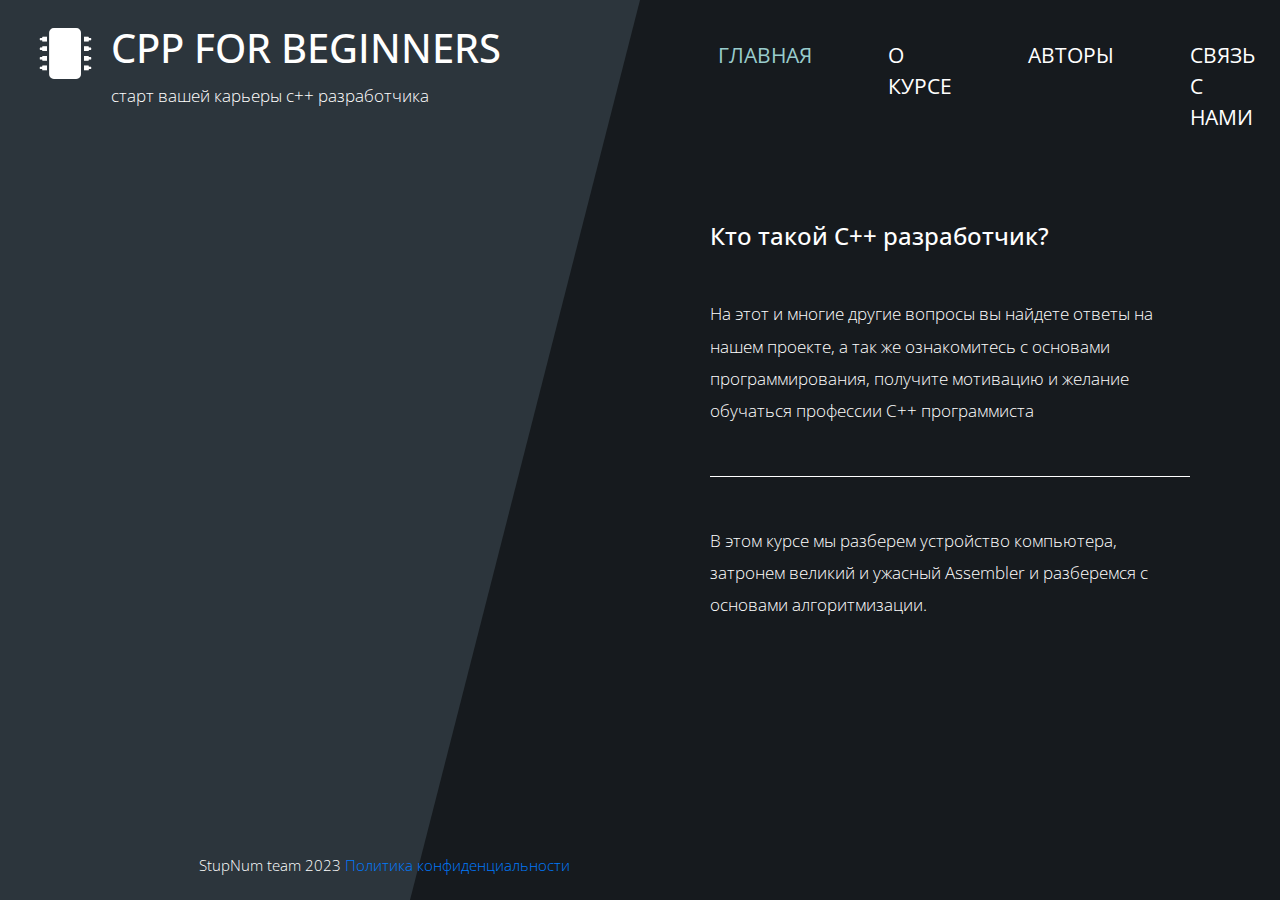
<file: index.html>
<!DOCTYPE html>
<html lang="en">

<head>
    <meta charset="UTF-8">
    <meta name="viewport" content="width=device-width, initial-scale=1.0">
    <meta http-equiv="X-UA-Compatible" content="ie=edge">
    <title>Cpp for Beginners</title>
    <link href="https://fonts.googleapis.com/css?family=Open+Sans:300,400" rel="stylesheet" />
    <link href="css/bootstrap.min.css" rel="stylesheet" />
    <link href="fontawesome/css/all.min.css" rel="stylesheet" />
    <link href="css/style.css" rel="stylesheet" />


</head>

<body>
    <div class="tm-container">        
        <div>
            <div class="tm-row pt-4">
                <div class="tm-col-left">
                    <div class="tm-site-header media">
                        <i class="fa fa-microchip fa-3x mt-1 tm-logo"></i>
                        <div class="media-body">
                            <h1 class="tm-sitename text-uppercase">Cpp for Beginners</h1>
                            <p class="tm-slogon">старт вашей карьеры с++ разработчика</p>
                        </div>        
                    </div>
                </div>
                <div class="tm-col-right">
                    <nav class="navbar navbar-expand-lg" id="tm-main-nav">
                        <div class="collapse navbar-collapse tm-nav" id="navbar-nav">
                            <ul class="navbar-nav text-uppercase">
                                <li class="nav-item active">
                                    <a class="nav-link tm-nav-link" href="#">Главная</a>
                                </li>
                                <li class="nav-item">
                                    <a class="nav-link tm-nav-link" href="aboutcrs.html">О курсе</a>
                                </li>
                                <li class="nav-item">
                                    <a class="nav-link tm-nav-link" href="autors.html">Авторы</a>
                                </li>                            
                                <li class="nav-item">
                                    <a class="nav-link tm-nav-link" href="contacts.html">Связь с нами</a>
                                </li>
                            </ul>                            
                        </div>                        
                    </nav>
                </div>
            </div>
            
            <div class="tm-row">
                <div class="tm-col-left"></div>
                <main class="tm-col-right">
                    <section class="tm-content">
                        <h2 class="mb-5 tm-content-title">Кто такой С++ разработчик?</h2>
                        <p class="mb-5">На этот и многие другие вопросы вы найдете ответы на нашем проекте, а так же ознакомитесь с основами программирования, получите мотивацию и желание обучаться профессии С++ программиста</p>
                        <hr class="mb-5">
                        <p class="mb-5">В этом курсе мы разберем устройство компьютера, затронем великий и ужасный Assembler и разберемся с основами алгоритмизации.</p>  
                    </section>
                </main>
            </div>
        </div>        

        <div class="tm-col-right tm-col-footer">
            <footer class="tm-site-footer text-right">
                <p class="mb-0">StupNum team 2023 <a href="privacypol.html" class="tm-text-link">Политика конфиденциальности</a>
</footer>
        </div>  


        <div class="tm-bg">
            <div class="tm-bg-left"></div>
            <div class="tm-bg-right"></div>
        </div>
    </div>
</body>
</html>
</file>
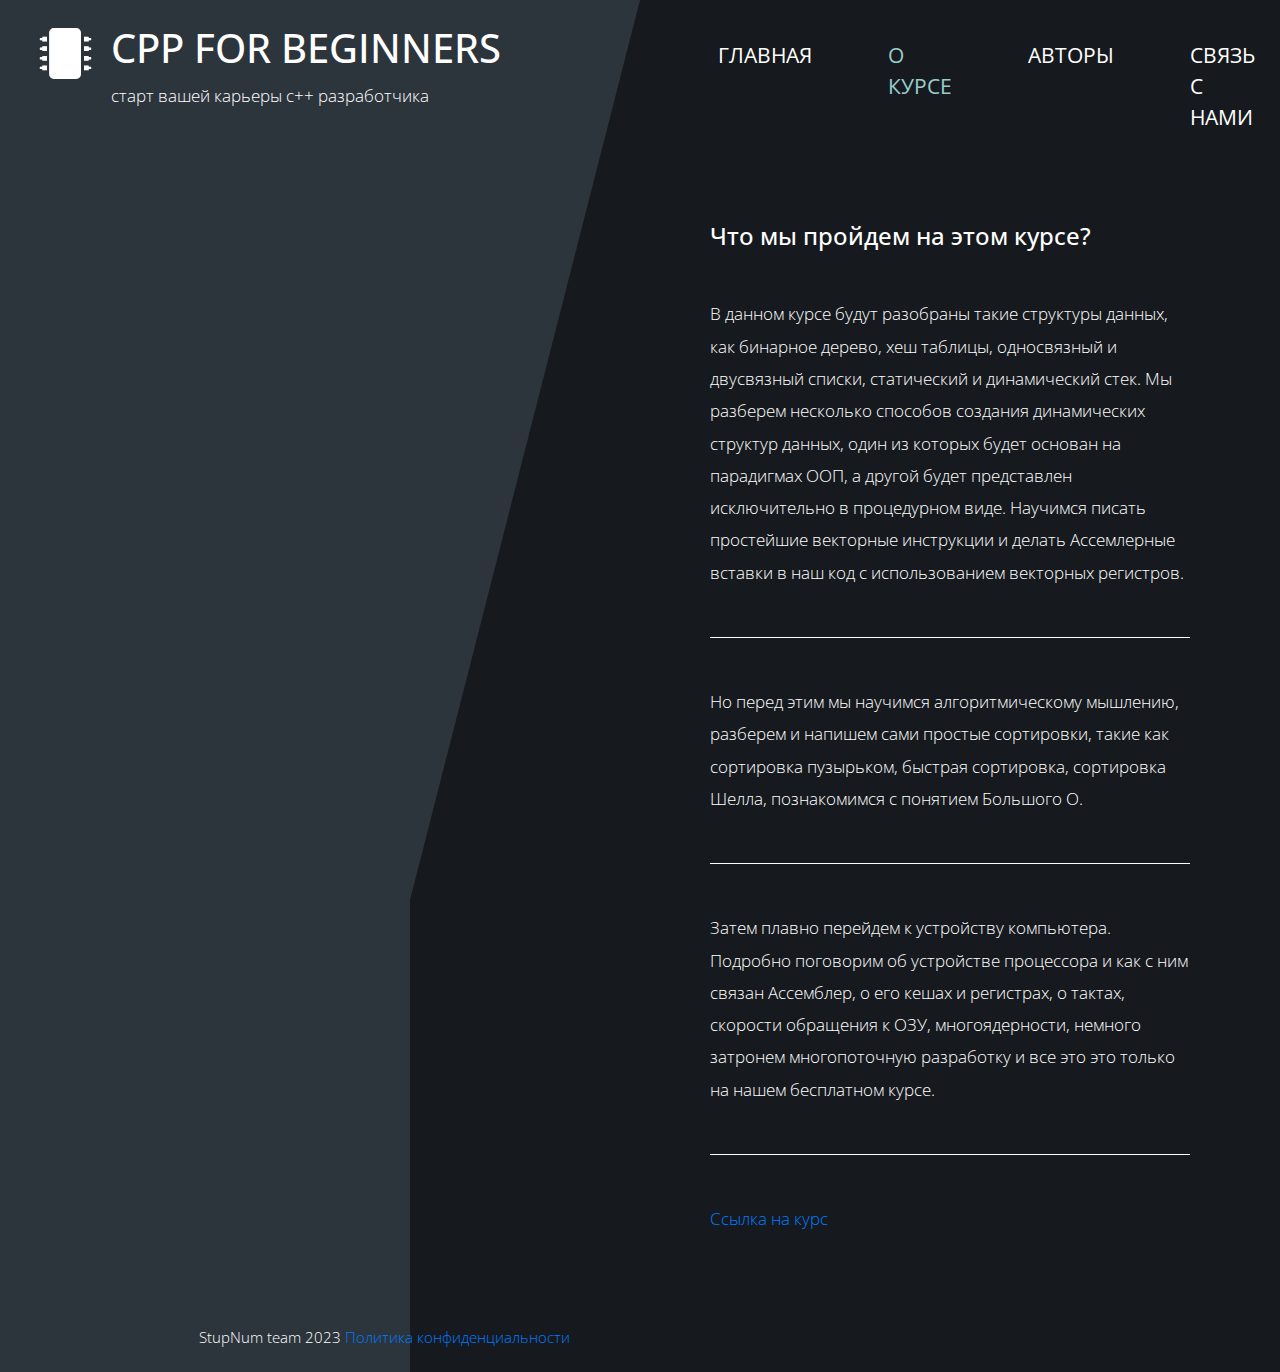
<file: aboutcrs.html>
<!DOCTYPE html>
<html lang="en">

<head>
    <meta charset="UTF-8">
    <meta name="viewport" content="width=device-width, initial-scale=1.0">
    <meta http-equiv="X-UA-Compatible" content="ie=edge">
    <title>Cpp for Beginners</title>
    <link href="https://fonts.googleapis.com/css?family=Open+Sans:300,400" rel="stylesheet" />
    <link href="css/bootstrap.min.css" rel="stylesheet" />
    <link href="fontawesome/css/all.min.css" rel="stylesheet" />
    <link href="css/style.css" rel="stylesheet" />


</head>

<body>
    <div class="tm-container">        
        <div>
            <div class="tm-row pt-4">
                <div class="tm-col-left">
                    <div class="tm-site-header media">
                        <i class="fa fa-microchip fa-3x mt-1 tm-logo"></i>
                        <div class="media-body">
                            <h1 class="tm-sitename text-uppercase">Cpp for Beginners</h1>
                            <p class="tm-slogon">старт вашей карьеры с++ разработчика</p>
                        </div>        
                    </div>
                </div>
                <div class="tm-col-right">
                    <nav class="navbar navbar-expand-lg" id="tm-main-nav">
                        <div class="collapse navbar-collapse tm-nav" id="navbar-nav">
                            <ul class="navbar-nav text-uppercase">
                                <li class="nav-item">
                                    <a class="nav-link tm-nav-link" href="index.html">Главная</a>
                                </li>
                                <li class="nav-item active">
                                    <a class="nav-link tm-nav-link" href="#">О курсе</a>
                                </li>
                                <li class="nav-item">
                                    <a class="nav-link tm-nav-link" href="autors.html">Авторы</a>
                                </li>
                                <li class="nav-item">
                                    <a class="nav-link tm-nav-link" href="contacts.html">Связь с нами</a>
                                </li>
                            </ul>                            
                        </div>                        
                    </nav>
                </div>
            </div>
            
            <div class="tm-row">
                <div class="tm-col-left"></div>
                <main class="tm-col-right">
                    <section class="tm-content">
                        <h2 class="mb-5 tm-content-title">Что мы пройдем на этом курсе?</h2>
                        <p class="mb-5">В данном курсе будут разобраны такие структуры данных, как бинарное дерево, хеш таблицы, односвязный и двусвязный списки, статический и динамический стек. Мы разберем несколько способов создания динамических структур данных, один из которых будет основан на парадигмах ООП, а другой будет представлен исключительно в процедурном виде. Научимся писать простейшие векторные инструкции и делать Ассемлерные вставки в наш код с использованием векторных регистров.</p>
                        <hr class="mb-5">
                        <p class="mb-5">Но перед этим мы научимся алгоритмическому мышлению, разберем и напишем сами простые сортировки, такие как сортировка пузырьком, быстрая сортировка, сортировка Шелла, познакомимся с понятием Большого О.</p>
                        <hr class="mb-5">
                        <p class="mb-5">Затем плавно перейдем к устройству компьютера. Подробно поговорим об устройстве процессора и как с ним связан Ассемблер, о его кешах и регистрах, о тактах, скорости обращения к ОЗУ, многоядерности, немного затронем многопоточную разработку и все это это только на нашем бесплатном курсе.</p>
                        <hr class="mb-5">
                        <p class="mb-5"><a href="course.html" class="tm-text-link">Ссылка на курс</a></p>
                    </section>
                </main>
            </div>
        </div>        

        <div class="tm-col-right tm-col-footer">
            <footer class="tm-site-footer text-right">
                <p class="mb-0">StupNum team 2023 <a href="privacypol.html" class="tm-text-link">Политика конфиденциальности</a>
</footer>
        </div>  


        <div class="tm-bg">
            <div class="tm-bg-left"></div>
            <div class="tm-bg-right"></div>
        </div>
    </div>
</body>
</html>
</file>
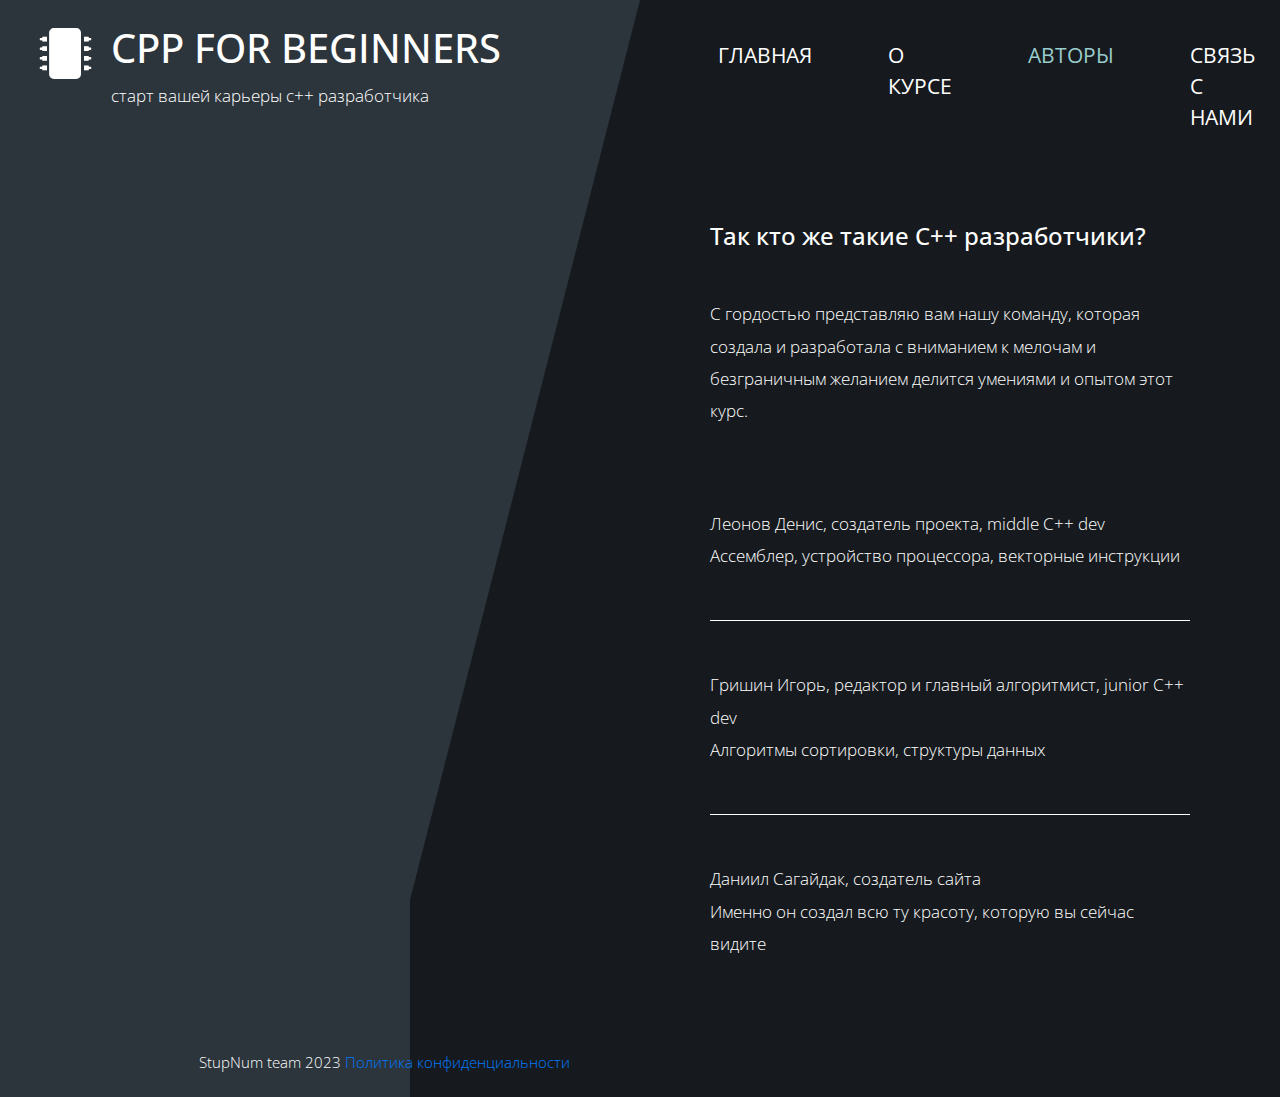
<file: autors.html>
<!DOCTYPE html>
<html lang="en">

<head>
    <meta charset="UTF-8">
    <meta name="viewport" content="width=device-width, initial-scale=1.0">
    <meta http-equiv="X-UA-Compatible" content="ie=edge">
    <title>Cpp for Beginners</title>
    <link href="https://fonts.googleapis.com/css?family=Open+Sans:300,400" rel="stylesheet" />
    <link href="css/bootstrap.min.css" rel="stylesheet" />
    <link href="fontawesome/css/all.min.css" rel="stylesheet" />
    <link href="css/style.css" rel="stylesheet" />


</head>

<body>
    <div class="tm-container">        
        <div>
            <div class="tm-row pt-4">
                <div class="tm-col-left">
                    <div class="tm-site-header media">
                        <i class="fa fa-microchip fa-3x mt-1 tm-logo"></i>
                        <div class="media-body">
                            <h1 class="tm-sitename text-uppercase">Cpp for Beginners</h1>
                            <p class="tm-slogon">старт вашей карьеры с++ разработчика</p>
                        </div>        
                    </div>
                </div>
                <div class="tm-col-right">
                    <nav class="navbar navbar-expand-lg" id="tm-main-nav">
                        <div class="collapse navbar-collapse tm-nav" id="navbar-nav">
                            <ul class="navbar-nav text-uppercase">
                                <li class="nav-item">
                                    <a class="nav-link tm-nav-link" href="index.html">Главная</a>
                                </li>
                                <li class="nav-item">
                                    <a class="nav-link tm-nav-link" href="aboutcrs.html">О курсе</a>
                                </li>
                                <li class="nav-item active">
                                    <a class="nav-link tm-nav-link" href="#">Авторы</a>
                                </li>                            
                                <li class="nav-item">
                                    <a class="nav-link tm-nav-link" href="contacts.html">Связь с нами</a>
                                </li>
                            </ul>                            
                        </div>                        
                    </nav>
                </div>
            </div>
            
            <div class="tm-row">
                <div class="tm-col-left"></div>
                <main class="tm-col-right">
                    <section class="tm-content">
                        <h2 class="mb-5 tm-content-title">Так кто же такие С++ разработчики?</h2>
                        <p class="mb-5">С гордостью представляю вам нашу команду, которая создала и разработала с вниманием к мелочам и безграничным желанием делится умениями и опытом этот курс.<br><br></p>

                        <p class="mb-5">Леонов Денис, создатель проекта, middle C++ dev<br>Ассемблер, устройство процессора, векторные инструкции</p>
                        <hr class="mb-5">
                        <p class="mb-5">Гришин Игорь, редактор и главный алгоритмист, junior C++ dev<br>Алгоритмы сортировки, структуры данных</p>
                        <hr class="mb-5">
                        <p class="mb-5">Даниил Сагайдак, создатель сайта<br>Именно он создал всю ту красоту, которую вы сейчас видите</p>
                    </section>
                </main>
            </div>
        </div>        

        <div class="tm-col-right tm-col-footer">
            <footer class="tm-site-footer text-right">
                <p class="mb-0">StupNum team 2023 <a href="privacypol.html" class="tm-text-link">Политика конфиденциальности</a>
</footer>
        </div>  


        <div class="tm-bg">
            <div class="tm-bg-left"></div>
            <div class="tm-bg-right"></div>
        </div>
    </div>
</body>
</html>
</file>
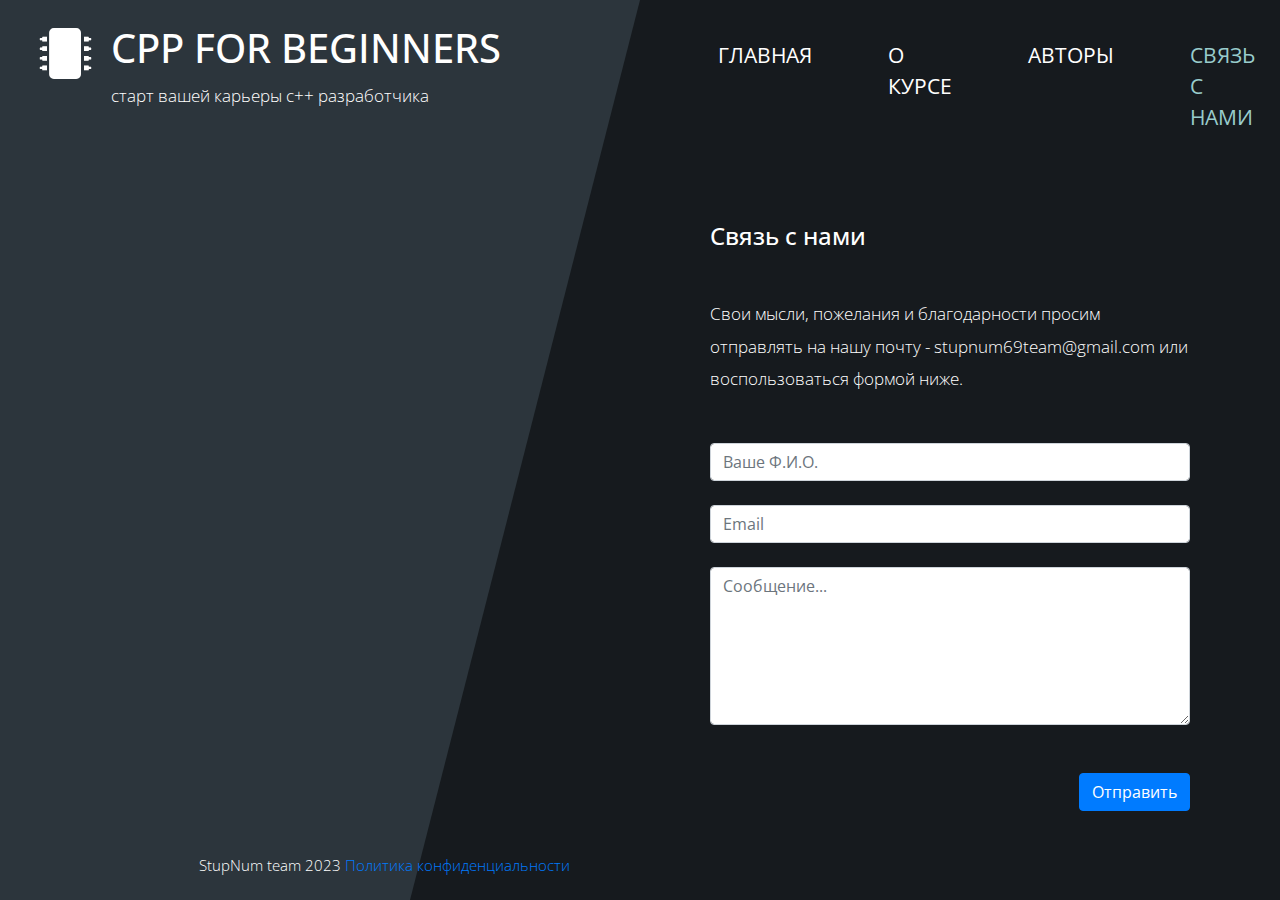
<file: contacts.html>
<!DOCTYPE html>
<html lang="en">

<head>
    <meta charset="UTF-8">
    <meta name="viewport" content="width=device-width, initial-scale=1.0">
    <meta http-equiv="X-UA-Compatible" content="ie=edge">
    <title>Cpp for Beginners</title>
    <link href="https://fonts.googleapis.com/css?family=Open+Sans:300,400" rel="stylesheet" />
    <link href="css/bootstrap.min.css" rel="stylesheet" />
    <link href="fontawesome/css/all.min.css" rel="stylesheet" />
    <link href="css/style.css" rel="stylesheet" />


</head>

<body>
    <div class="tm-container">        
        <div>
            <div class="tm-row pt-4">
                <div class="tm-col-left">
                    <div class="tm-site-header media">
                        <i class="fa fa-microchip fa-3x mt-1 tm-logo"></i>
                        <div class="media-body">
                            <h1 class="tm-sitename text-uppercase">Cpp for Beginners</h1>
                            <p class="tm-slogon">старт вашей карьеры с++ разработчика</p>
                        </div>        
                    </div>
                </div>
                <div class="tm-col-right">
                    <nav class="navbar navbar-expand-lg" id="tm-main-nav">
                        <div class="collapse navbar-collapse tm-nav" id="navbar-nav">
                            <ul class="navbar-nav text-uppercase">
                                <li class="nav-item">
                                    <a class="nav-link tm-nav-link" href="index.html">Главная</a>
                                </li>
                                <li class="nav-item">
                                    <a class="nav-link tm-nav-link" href="aboutcrs.html">О курсе</a>
                                </li>
                                <li class="nav-item">
                                    <a class="nav-link tm-nav-link" href="autors.html">Авторы</a>
                                </li>
                                <li class="nav-item active">
                                    <a class="nav-link tm-nav-link" href="#">Связь с нами</a>
                                </li>
                            </ul>                            
                        </div>                        
                    </nav>
                </div>
            </div>
            
            <div class="tm-row">
                <div class="tm-col-left"></div>
                <main class="tm-col-right">
                    <section class="tm-content">
                        <h2 class="mb-5 tm-content-title">Связь с нами</h2>
                        <p class="mb-5">Свои мысли, пожелания и благодарности просим отправлять на нашу почту - stupnum69team@gmail.com или воспользоваться формой ниже.</p>
                        <form id="contact-form" action="" method="POST">
                            <div class="form-group mb-4">
                                <input type="text" name="name" class="form-control" placeholder="Ваше Ф.И.О." required="" />
                            </div>
                            <div class="form-group mb-4">
                                <input type="email" name="email" class="form-control" placeholder="Email" required="" />
                            </div>
                            <div class="form-group mb-5">
                                <textarea rows="6" name="message" class="form-control" placeholder="Сообщение..." required=""></textarea>
                            </div>
                            <div class="text-right">
                                <button type="submit" class="btn btn-big btn-primary">Отправить</button>
                            </div>
                        </form>
                    </section>
                </main>
            </div>
        </div>        

        <div class="tm-col-right tm-col-footer">
            <footer class="tm-site-footer text-right">
                <p class="mb-0">StupNum team 2023 <a href="privacypol.html" class="tm-text-link">Политика конфиденциальности</a>
            </footer>
        </div>  


        <div class="tm-bg">
            <div class="tm-bg-left"></div>
            <div class="tm-bg-right"></div>
        </div>
    </div>
</body>
</html>
</file>
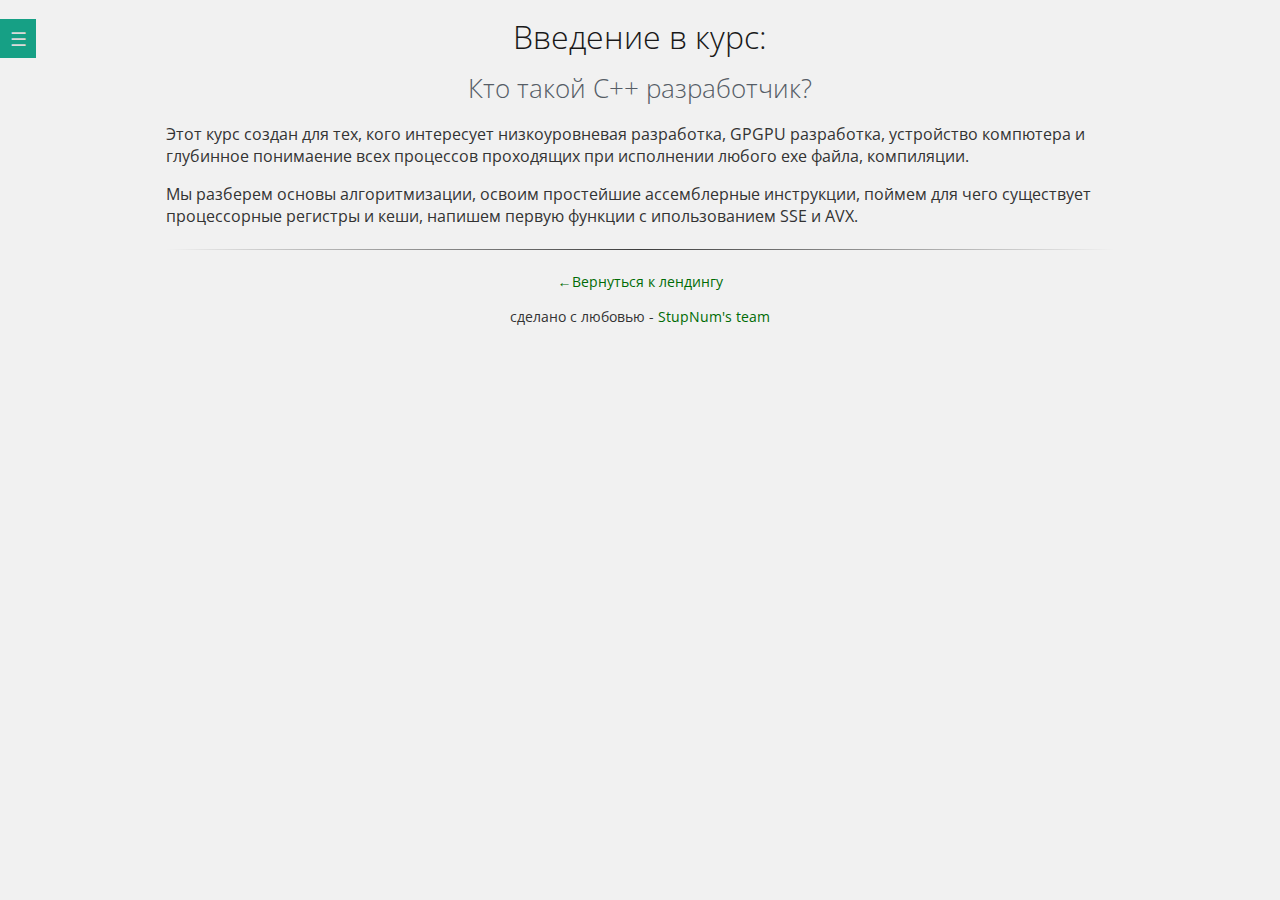
<file: course.html>
<!DOCTYPE html>
<html class="no-js" lang="en"><!--<![endif]--><head><meta http-equiv="Content-Type" content="text/html; charset=UTF-8">
    
    <meta http-equiv="X-UA-Compatible" content="IE=edge">
    <meta name="viewport" content="width=device-width, initial-scale=1">
    <title>Course</title>
    <meta name="author" content="StupNum">
    <link rel="stylesheet" href="css/style_c.css">
    <link rel="stylesheet" href="css/left-nav-style.css">
    <!--[if lt IE 9]>
    <script src="http://html5shiv.googlecode.com/svn/trunk/html5.js"></script>
    <![endif]-->
</head>

<body>
    <!-- 
    Скрытый checkbox, отвечающий за переключение панели, должен быть в верхней части документа, лучше сразу после тега `<body>`

    `id` атрибут предназначен для связки с атрибутом `for` тега <label>

    Атрибут `hidden` указывает состояние «скрытый» у текущего элемента
    -->
    <input type="checkbox" id="nav-toggle" hidden="">
    <!-- 
    Выдвижную панель размещаете ниже
    флажка (checkbox), но не обязательно 
    непосредственно после него, например
    можно и в конце страницы
    -->
    <nav class="nav">
        <!-- 
    Метка с именем `id` чекбокса в `for` атрибуте
    Символ Unicode 'TRIGRAM FOR HEAVEN' (U+2630)
    Пустой атрибут `onclick` используем для исправления бага в iOS < 6.0
    См: 
    -->
        <label for="nav-toggle" class="nav-toggle" onclick=""></label>
        <!-- 
    Здесь размещаете любую разметку,
    если это меню, то скорее всего неупорядоченный список <ul>
    -->
        <h2 class="logo"> 
            <a href="index.html">CPP FOR BEGINNERS</a> 
        </h2>
        <ul>
            <li><a href="course.html">Введение в курс</a>
            </li><li><a href="course.html">Computer Science</a>
            </li><li><a href="course.html">Assembler</a>
            </li><li><a href="course.html">Структуры данных</a>
            </li><li><a href="course.html">Устройство компьютера</a>
            </li><li><a href="course.html">Векторные инструкции</a>
            </li><li><a href="course.html">Алгоритмизация</a> 
        </li></ul>
    </nav>
    <main role="main">
        <article>
            <header>
                <h1 class="header__title">Введение в курс:</h1>
                <h2>Кто такой C++ разработчик?</h2> 
            </header>
            <section>
               <p style="text-align: center;">
                </p><p>Этот курс создан для тех, кого интересует низкоуровневая разработка, GPGPU разработка, устройство компютера и глубинное понимаение всех процессов проходящих при исполнении любого exe файла, компиляции.
                </p><p>Мы разберем основы алгоритмизации, освоим простейшие ассемблерные инструкции, поймем для чего существует процессорные регистры и кеши, напишем первую функции с ипользованием SSE и AVX.</p>
                </section>
            <hr>
            <footer>
                <p><a href="index.html">←Вернуться к лендингу</a>
                </p><p>сделано с любовью - <a href="mailto:stupnum69team@gmail.com">StupNum's team</a>
            </p></footer>
        </article>
    </main>


</body></html>
</file>
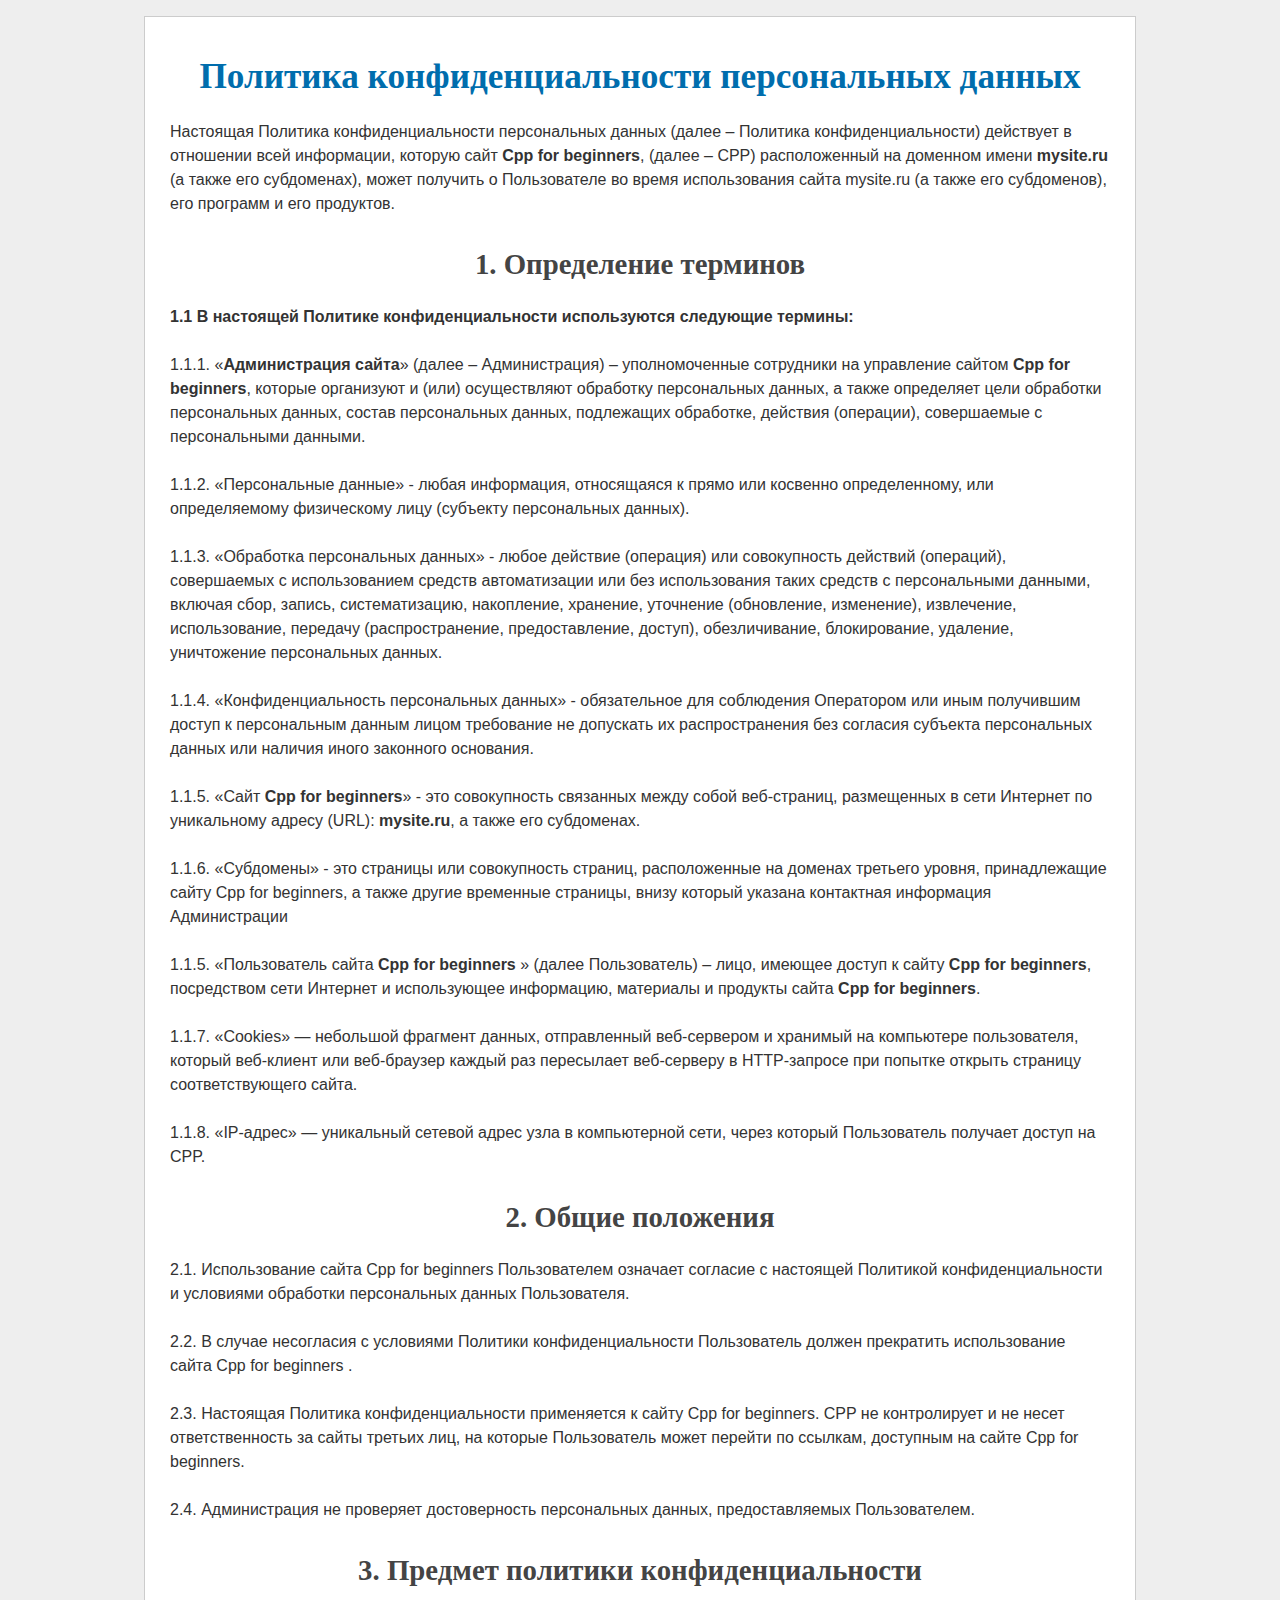
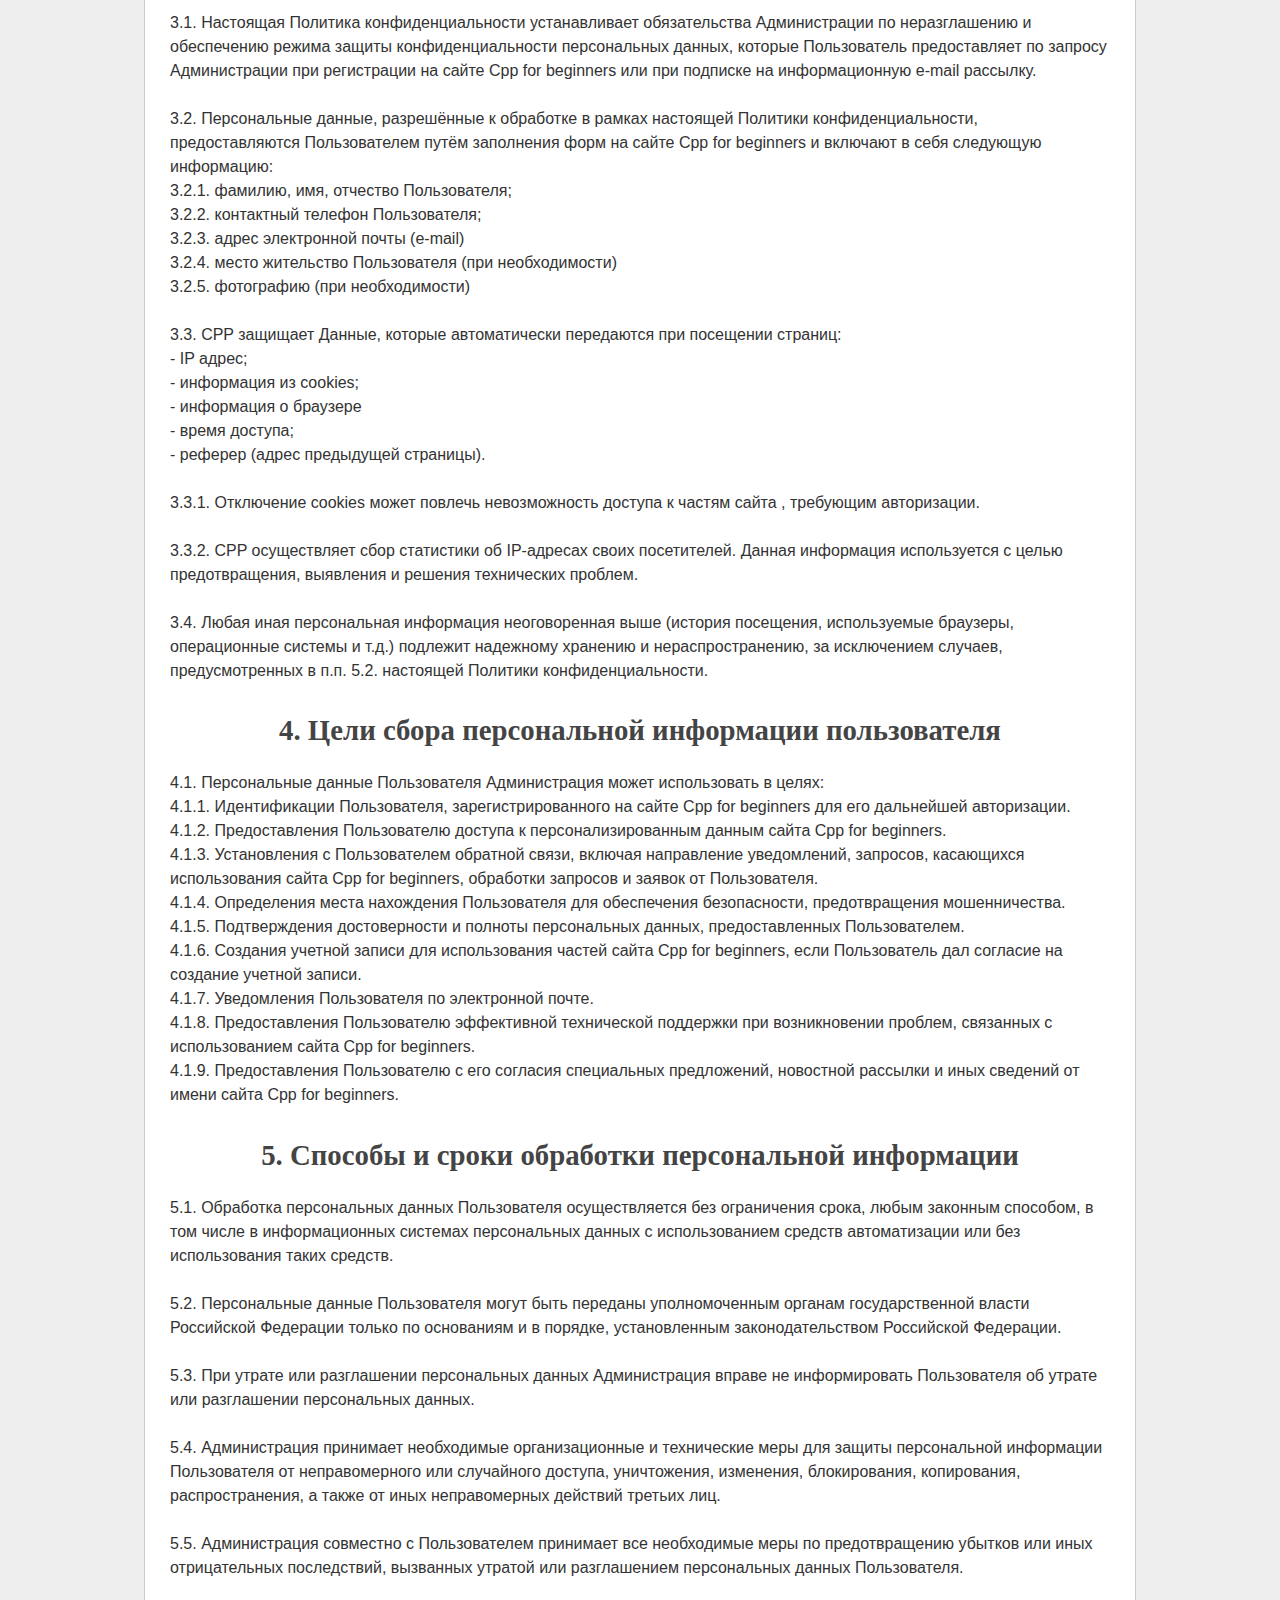
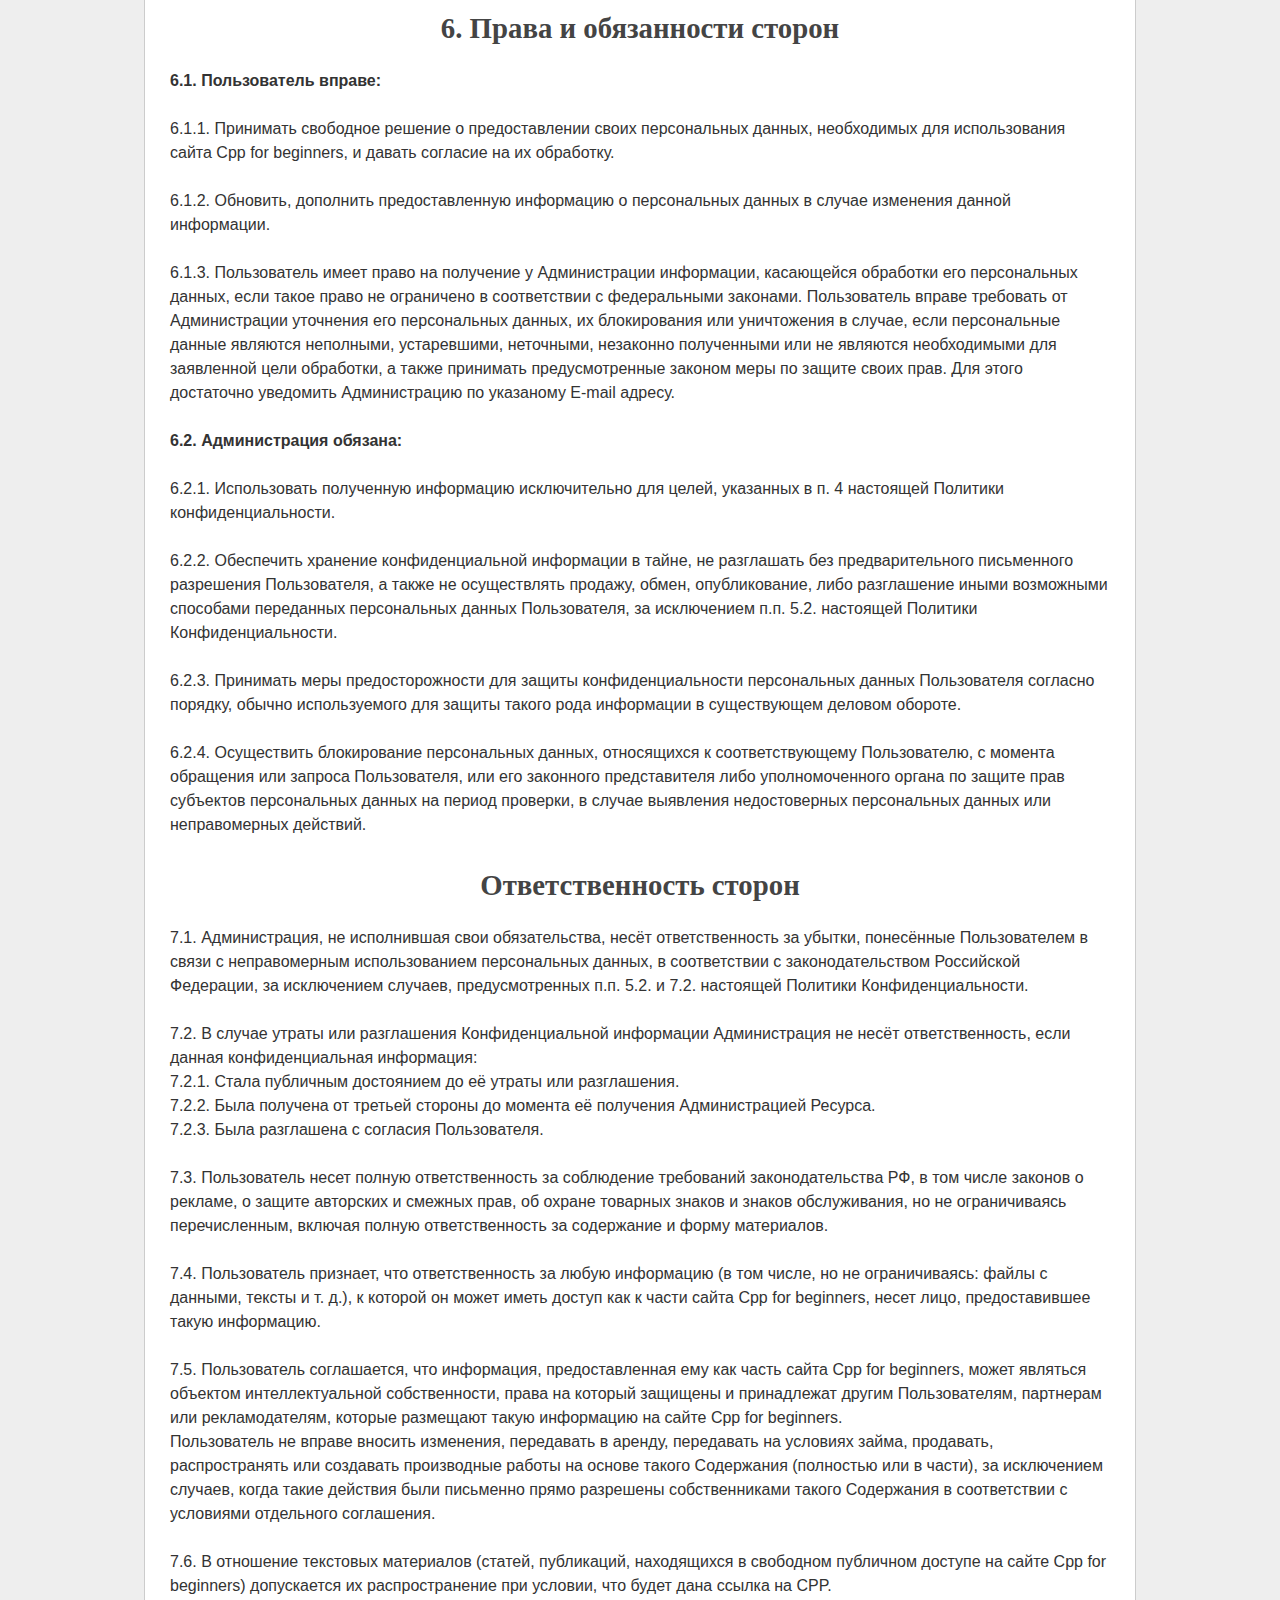
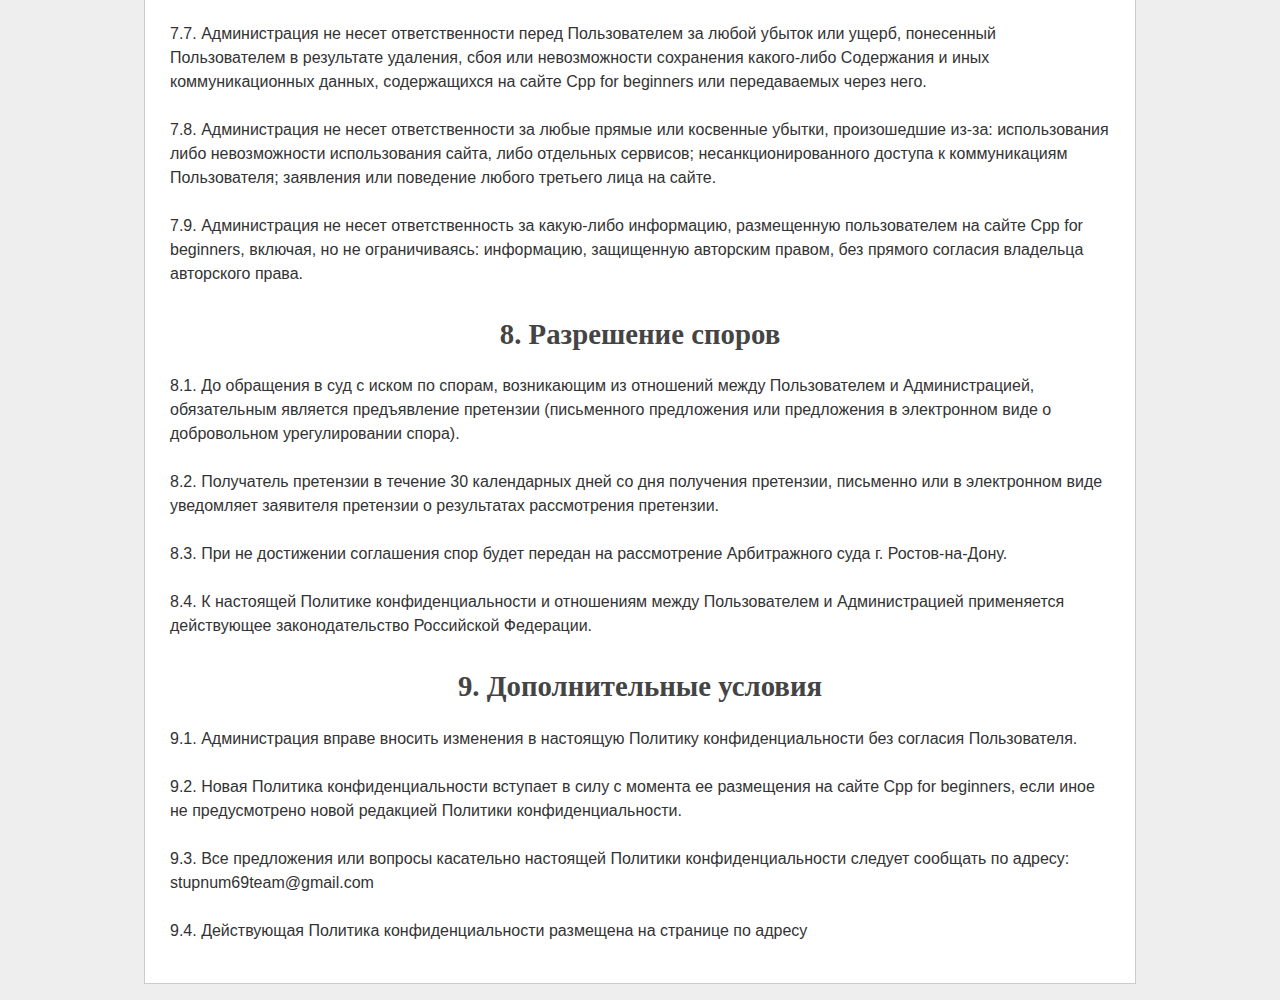
<file: privacypol.html>
<!DOCTYPE html><html lang=\"ru-ru\" dir=\"ltr\">
<head>
<meta http-equiv="content-type" content="text/html; charset=utf-8" />
<meta name="viewport" content="width=device-width, initial-scale=1.0" />
<link href="favicon.ico" rel="shortcut icon" type="image/vnd.microsoft.icon" />
<title>Политика конфиденциальности</title>
<style>
body {background:#eee}
form {margin:0}
.layout {background:#fff; width:940px; margin:1em auto; border:1px solid #ccc; padding:1em 2%}
h1 {color:#006dad; font-size:2.2em; text-align:center}
h2 {color:#444; font-size:1.8em; text-align:center}
h3 {color:#222; font-size:1.6em; text-align:center}
p {color:#333; padding:0 0 0.5em; font:1em Arial; line-height:150%}
</style>
</head>
<body><div class="layout">
		<h1>Политика конфиденциальности персональных данных</h1>
		<p>Настоящая Политика конфиденциальности персональных данных (далее – Политика конфиденциальности) действует в 
		отношении всей информации, которую сайт <strong>Сpp for beginners</strong>, (далее – CPP) расположенный на 
		доменном имени <strong>mysite.ru</strong> (а также его субдоменах), может получить о Пользователе во время использования 
		сайта mysite.ru (а также его субдоменов), его программ и его продуктов.</p>
		
		<h2>1. Определение терминов</h2>
		
		<p><strong>1.1 В настоящей Политике конфиденциальности используются следующие термины:<strong></p>
		
		<p>1.1.1. «<strong>Администрация сайта</strong>» (далее – Администрация) – уполномоченные сотрудники 
		на управление сайтом <strong>Сpp for beginners</strong>,
		которые организуют и (или) осуществляют обработку персональных данных, а также определяет цели обработки персональных 
		данных, состав персональных данных, подлежащих обработке, действия (операции), совершаемые с персональными данными.</p>
		
		<p>1.1.2. «Персональные данные» - любая информация, относящаяся к прямо или косвенно определенному, или определяемому 
		физическому лицу (субъекту персональных данных).</p>

		<p>1.1.3. «Обработка персональных данных» - любое действие (операция) или совокупность действий (операций), совершаемых 
		с использованием средств автоматизации или без использования таких средств с персональными данными, включая сбор, запись, 
		систематизацию, накопление, хранение, уточнение (обновление, изменение), извлечение, использование, передачу 
		(распространение, предоставление, доступ), обезличивание, блокирование, удаление, уничтожение персональных данных.</p>

		<p>1.1.4. «Конфиденциальность персональных данных» - обязательное для соблюдения Оператором или иным получившим доступ 
		к персональным данным лицом требование не допускать их распространения без согласия субъекта персональных данных или 
		наличия иного законного основания.</p>

		<p>1.1.5. «Сайт <strong> Сpp for beginners</strong>» - это совокупность связанных между собой веб-страниц, размещенных в сети Интернет по уникальному 
		адресу (URL): <strong>mysite.ru</strong>, а также его субдоменах.</p>

		<p>1.1.6. «Субдомены»  - это страницы или совокупность страниц, расположенные на доменах третьего уровня, 
		принадлежащие сайту Сpp for beginners, а также другие временные страницы, внизу который указана контактная
		информация Администрации</p>
		
		<p>1.1.5. «Пользователь сайта <strong>Сpp for beginners</strong> » (далее Пользователь) – лицо, имеющее доступ 
		к сайту <strong>Сpp for beginners</strong>, посредством сети Интернет 
		и использующее информацию, материалы и продукты сайта <strong>Сpp for beginners</strong>.</p>
		
		<p>1.1.7. «Cookies» — небольшой фрагмент данных, отправленный веб-сервером и хранимый на компьютере пользователя, 
		который веб-клиент или веб-браузер каждый раз пересылает веб-серверу в HTTP-запросе при попытке открыть страницу 
		соответствующего сайта.</p>

		<p>1.1.8. «IP-адрес» — уникальный сетевой адрес узла в компьютерной сети, через который Пользователь получает доступ на 
		CPP.</p>
		
		<h2>2. Общие положения</h2>
		<p>2.1. Использование сайта Сpp for beginners Пользователем означает согласие с настоящей Политикой 
		конфиденциальности и условиями обработки персональных данных Пользователя.</p>

		<p>2.2. В случае несогласия с условиями Политики конфиденциальности Пользователь должен прекратить использование 
		сайта Сpp for beginners .</p>

		<p>2.3. Настоящая Политика конфиденциальности применяется к сайту Сpp for beginners.
		CPP не контролирует и не несет ответственность за сайты третьих лиц, на которые Пользователь 
		может перейти по ссылкам, доступным на сайте Сpp for beginners.</p>

		<p>2.4. Администрация не проверяет достоверность персональных данных, предоставляемых Пользователем.</p>
		
		<h2>3. Предмет политики конфиденциальности</h2>
		
		<p>3.1. Настоящая Политика конфиденциальности устанавливает обязательства Администрации по неразглашению и обеспечению 
		режима защиты конфиденциальности персональных данных, которые Пользователь предоставляет по запросу Администрации при 
		регистрации на сайте Сpp for beginners или при подписке на информационную e-mail рассылку.</p>
		
		<p>3.2. Персональные данные, разрешённые к обработке в рамках настоящей Политики конфиденциальности, предоставляются 
		Пользователем путём заполнения форм на сайте Сpp for beginners и включают в себя следующую информацию:<br />
		3.2.1. фамилию, имя, отчество Пользователя;<br />
		3.2.2. контактный телефон Пользователя;<br />
		3.2.3. адрес электронной почты (e-mail)<br />
		3.2.4. место жительство Пользователя (при необходимости)<br />
		3.2.5. фотографию (при необходимости)</p>

		<p>3.3. CPP защищает Данные, которые автоматически передаются при посещении страниц:<br />
		- IP адрес;<br />
		- информация из cookies;<br />
		- информация о браузере <br />
		- время доступа;<br />
		- реферер (адрес предыдущей страницы).</p>

		<p>3.3.1. Отключение cookies может повлечь невозможность доступа к частям сайта <?php echo Сpp for beginners ?>, требующим 
		авторизации.</p>

		<p>3.3.2. CPP осуществляет сбор статистики об IP-адресах своих посетителей. Данная информация 
		используется с целью предотвращения, выявления и решения технических проблем.</p>
		<p>3.4. Любая иная персональная информация неоговоренная выше (история посещения, используемые браузеры, операционные 
		системы и т.д.) подлежит надежному хранению и нераспространению, за исключением случаев, 
		предусмотренных в п.п. 5.2. настоящей Политики конфиденциальности.</p>
		
		<h2>4. Цели сбора персональной информации пользователя</h2>
		
		<p>4.1. Персональные данные Пользователя Администрация может использовать в целях:<br />
		4.1.1. Идентификации Пользователя, зарегистрированного на сайте Сpp for beginners для его дальнейшей авторизации.<br />

		4.1.2. Предоставления Пользователю доступа к персонализированным данным сайта Сpp for beginners.<br />

		4.1.3. Установления с Пользователем обратной связи, включая направление уведомлений, запросов, касающихся использования 
		сайта Сpp for beginners, обработки запросов и заявок от Пользователя.<br />

		4.1.4. Определения места нахождения Пользователя для обеспечения безопасности, предотвращения мошенничества.<br />

		4.1.5. Подтверждения достоверности и полноты персональных данных, предоставленных Пользователем.<br />

		4.1.6. Создания учетной записи для использования частей сайта Сpp for beginners, если Пользователь дал согласие на 
		создание учетной записи.<br />

		4.1.7. Уведомления Пользователя по электронной почте.<br />

		4.1.8. Предоставления Пользователю эффективной технической поддержки при возникновении проблем, связанных с использованием 
		сайта Сpp for beginners.<br />

		4.1.9. Предоставления Пользователю с его согласия специальных предложений, новостной рассылки и иных сведений от имени 
		сайта Сpp for beginners.</p>
		
		<h2>5. Способы и сроки обработки персональной информации</h2>
		
		<p>5.1. Обработка персональных данных Пользователя осуществляется без ограничения срока, любым законным способом, в 
		том числе в информационных системах персональных данных с использованием средств автоматизации или без использования 
		таких средств.</p>
		<p>5.2. Персональные данные Пользователя могут быть переданы уполномоченным органам государственной власти Российской 
		Федерации только по основаниям и в порядке, установленным законодательством Российской Федерации.</p>
		<p>5.3. При утрате или разглашении персональных данных Администрация вправе не информировать Пользователя об утрате или 
		разглашении персональных данных.</p>
		<p>5.4. Администрация принимает необходимые организационные и технические меры для защиты персональной информации 
		Пользователя от неправомерного или случайного доступа, уничтожения, изменения, блокирования, копирования, распространения, 
		а также от иных неправомерных действий третьих лиц.</p>
		<p>5.5. Администрация совместно с Пользователем принимает все необходимые меры по предотвращению убытков или иных 
		отрицательных последствий, вызванных утратой или разглашением персональных данных Пользователя.</p>
		
		<h2>6. Права и обязанности сторон</h2>
		
		<p><strong>6.1. Пользователь вправе:</strong></p>
		<p>6.1.1. Принимать свободное решение о предоставлении своих персональных данных, необходимых для использования 
		сайта Сpp for beginners, и давать согласие на их обработку.</p>

		<p>6.1.2. Обновить, дополнить предоставленную информацию о персональных данных в случае изменения данной информации.</p>
		
		<p>6.1.3. Пользователь имеет право на получение у Администрации информации, касающейся обработки его персональных данных, 
		если такое право не ограничено в соответствии с федеральными законами. Пользователь вправе требовать от Администрации
		уточнения его персональных данных, их блокирования или уничтожения в случае, если персональные данные являются неполными, 
		устаревшими, неточными, незаконно полученными или не являются необходимыми для заявленной цели обработки, а также 
		принимать предусмотренные законом меры по защите своих прав. Для этого достаточно уведомить Администрацию по указаному E-mail адресу.</p>

		<p><strong>6.2. Администрация обязана:</strong></p>
		<p>6.2.1. Использовать полученную информацию исключительно для целей, указанных в п. 4 настоящей Политики 
		конфиденциальности.</p>

		<p>6.2.2. Обеспечить хранение конфиденциальной информации в тайне, не разглашать без предварительного письменного 
		разрешения Пользователя, а также не осуществлять продажу, обмен, опубликование, либо разглашение иными возможными 
		способами переданных персональных данных Пользователя, за исключением п.п. 5.2. настоящей Политики Конфиденциальности.</p>

		<p>6.2.3. Принимать меры предосторожности для защиты конфиденциальности персональных данных Пользователя согласно порядку, 
		обычно используемого для защиты такого рода информации в существующем деловом обороте.</p>

		<p>6.2.4. Осуществить блокирование персональных данных, относящихся к соответствующему Пользователю, с момента 
		обращения или запроса Пользователя, или его законного представителя либо уполномоченного органа по защите прав 
		субъектов персональных данных на период проверки, в случае выявления недостоверных персональных данных или 
		неправомерных действий.</p>
		
		<h2>Ответственность сторон</h2>
		<p>7.1. Администрация, не исполнившая свои обязательства, несёт ответственность за убытки, 
		понесённые Пользователем в связи с неправомерным использованием персональных данных, в соответствии с законодательством 
		Российской Федерации, за исключением случаев, предусмотренных п.п. 5.2. и 7.2. настоящей Политики Конфиденциальности.</p>

		<p>7.2. В случае утраты или разглашения Конфиденциальной информации Администрация не несёт ответственность, 
		если данная конфиденциальная информация:<br />
		7.2.1. Стала публичным достоянием до её утраты или разглашения.<br />
		7.2.2. Была получена от третьей стороны до момента её получения Администрацией Ресурса.<br />
		7.2.3. Была разглашена с согласия Пользователя.</p>

		<p>7.3. Пользователь несет полную ответственность за соблюдение требований законодательства РФ, в том числе законов о 
		рекламе, о защите авторских и смежных прав, об охране товарных знаков и знаков обслуживания, но не ограничиваясь 
		перечисленным, включая полную ответственность за содержание и форму материалов.</p>

		<p>7.4. Пользователь признает, что ответственность за любую информацию (в том числе, но не ограничиваясь: файлы с данными, 
		тексты и т. д.), к которой он может иметь доступ как к части сайта Сpp for beginners, несет лицо, предоставившее 
		такую информацию.</p>
		
		<p>7.5. Пользователь соглашается, что информация, предоставленная ему как часть сайта Сpp for beginners, может 
		являться объектом интеллектуальной собственности, права на который защищены и принадлежат другим Пользователям, 
		партнерам или рекламодателям, которые размещают такую информацию на сайте Сpp for beginners. <br />
		Пользователь не вправе вносить изменения, передавать в аренду, передавать на условиях займа, продавать, распространять 
		или создавать производные работы на основе такого Содержания (полностью или в части), за исключением случаев, когда такие 
		действия были письменно прямо разрешены собственниками такого Содержания в соответствии с условиями отдельного соглашения.</p>

		<p>7.6. В отношение текстовых материалов (статей, публикаций, находящихся в свободном публичном доступе на 
		сайте Сpp for beginners) допускается их распространение при условии, что будет дана ссылка 
		на CPP.</p>
		
		<p>7.7. Администрация не несет ответственности перед Пользователем за любой убыток или ущерб, понесенный Пользователем 
		в результате удаления, сбоя или невозможности сохранения какого-либо Содержания и иных коммуникационных данных, 
		содержащихся на сайте Сpp for beginners или передаваемых через него.</p>

		<p>7.8. Администрация не несет ответственности за любые прямые или косвенные убытки, произошедшие из-за: использования 
		либо невозможности использования сайта, либо отдельных сервисов; несанкционированного доступа к коммуникациям 
		Пользователя; заявления или поведение любого третьего лица на сайте.</p>
		
		<p>7.9. Администрация не несет ответственность за какую-либо информацию, размещенную пользователем на 
		сайте Сpp for beginners, включая, но не ограничиваясь: информацию, защищенную авторским правом, без прямого 
		согласия владельца авторского права.</p>
		
		<h2>8. Разрешение споров</h2>
		
		<p>8.1. До обращения в суд с иском по спорам, возникающим из отношений между Пользователем и Администрацией, обязательным 
		является предъявление претензии (письменного предложения или предложения в электронном виде о добровольном урегулировании 
		спора).</p>

		<p>8.2. Получатель претензии в течение 30 календарных дней со дня получения претензии, письменно или в электронном виде 
		уведомляет заявителя претензии о результатах рассмотрения претензии.</p>

		<p>8.3. При не достижении соглашения спор будет передан на рассмотрение Арбитражного суда г. Ростов-на-Дону.</p>

		<p>8.4. К настоящей Политике конфиденциальности и отношениям между Пользователем и Администрацией 
		применяется действующее законодательство Российской Федерации.</p>
		
		<h2>9. Дополнительные условия</h2>
		<p>9.1. Администрация вправе вносить изменения в настоящую Политику конфиденциальности без согласия Пользователя.</p>

		<p>9.2. Новая Политика конфиденциальности вступает в силу с момента ее размещения на сайте Сpp for beginners, если 
		иное не предусмотрено новой редакцией Политики конфиденциальности.</p>

		<p>9.3. Все предложения или вопросы касательно настоящей Политики конфиденциальности следует сообщать по 
		адресу: stupnum69team@gmail.com</p>
		
		<p>9.4. Действующая Политика конфиденциальности размещена на странице по адресу
</file>
<file: css/style.css>
body {
    font-family: 'Open Sans', Arial, sans-serif;
    font-size: 17px;
    font-weight: 300;
    overflow-x: hidden;
    color: white;
    background-color: #2C353C;
}

a { 
    transition: all 0.3s ease; 
    text-decoration: none;
}

ul { padding: 0; }
a:hover { text-decoration: none; }
p { line-height: 1.9; }
.tm-logo { margin-right: 20px; }
.tm-slogan { font-size: 0.8rem; }

.navbar-expand-lg {
    padding-left: 0;
    padding-right: 0;
}

.navbar-expand-lg .navbar-nav .tm-nav-link {
    font-size: 1.3rem;
    font-weight: 400;
    color: white;    
    padding-bottom: 30px;    
}

.nav-item { margin-right: 60px; }


.nav-item.active .tm-nav-link{
    color: #9CC;
}


.tm-bg {
    position: absolute;
    left: 0;
    right: 0;
    width: 100%;
    height: 100%;
    display: flex;
    z-index: -1000;
}

.tm-bg-left,
.tm-bg-right {
    position: relative;
    width: 50%;
    height: 100%;
}

.tm-bg-right { background-color: rgba(0,0,0,0.5); }

.tm-bg-left {
    border-right: 230px solid rgba(0,0,0,0.5);
    border-top: 100vh solid transparent;
}



.tm-container {
    width: 100%;
    height: 100%;
    min-height: 100vh;
    position: relative;
    display: flex;
    flex-direction: column;
    justify-content: space-between;  
}

.tm-row { display: flex; }

.tm-col-left {
    width: 50%;
    height: 100%;
    padding-left: 40px;  
    padding-right: 40px;
}

.tm-col-right {
    width: 50%;
    height: 100%;
    padding-left: 70px;
    padding-right: 70px;
}

.tm-content {
    max-width: 660px;
    margin-top: 50px;
    padding-right: 20px;
}
hr {border-top: 1px solid white;}
.tm-content-title { font-size: 1.5rem; }


.tm-site-footer {
    padding: 40px 0 20px;
    max-width: 660px;
    font-size: 0.95rem;
}

.tm-col-footer { padding-left: 0; }



@media (max-width: 1200px) {
    .nav-item { margin-right: 30px; }

    .tm-page-right {
        padding-left: 30px;
        padding-right: 30px;
    }
}

@media (max-width: 992px) {    
    .tm-nav {
        position: absolute;
        background: rgba(0, 0, 0, 0.8);
        color: white;
        top: 44px;
        right: 4px;
    }

    .navbar-expand-lg .navbar-nav .tm-nav-link {
        color: white;
        font-size: 1.1rem;
        padding: 13px 20px;
    }

    .nav-item { margin-right: 0; }

    .tm-content { margin-top: 20px; }
    .tm-site-footer { padding-top: 40px; }
    .tm-col-left { width: 40%; }

    .tm-col-right {
        width: 60%;
        padding-left: 100px;
        padding-right: 30px;
    }
    
    .tm-col-footer { padding-left: 0; }
}

@media (max-width: 768px) {
    .tm-row { flex-direction: column; }

    .tm-col-left,
    .tm-col-right,
    .tm-bg-left,
    .tm-bg-right {
        width: 100%;
    }
    
    .tm-bg { flex-direction: column; }

    .tm-bg-left {
        height: 200px;        
        border-bottom: 50px solid rgba(0,0,0,0.5);
        border-right: 0;
        border-top: 0;
    }

    .tm-bg-right { height: calc(100% - 200px); }

    .tm-content {
        max-height: none;
        margin-top: 40px;
    }

    .tm-col-right {
        padding-top: 40px;
        padding-left: 30px;
    }

    .tm-col-footer {
        padding-left: 10px;
        padding-right: 10px;
    }
}

@media (max-width: 460px) {
    .tm-logo { margin-right: 15px; }
    .tm-sitename { font-size: 1.8rem; }
    .tm-slogon { font-size: 0.8rem; }
}
</file>
<file: css/style_c.css>
@charset "UTF-8";
@import url(http://fonts.googleapis.com/css?family=Open+Sans:400,300&subset=latin,cyrillic);

* {
    box-sizing: border-box;
}

/**
 * Максимальная высота базового контейнера
 */
html {
    font-size: 100%;
}
html,
body {
    margin: 0;
    padding: 0;
    width: 100%;
    height: 100%;
}

body {
    color: #333;
    font: 1em 'Open Sans', sans-serif;
    background-color: #f1f1f1;
}


/* изменяем полоcу прокрутки */

::-webkit-scrollbar {
    width: .65em;
}

::-webkit-scrollbar-track {
    background-color: rgba(217, 217, 217, 0.75);
}

::-webkit-scrollbar-thumb {
    background: rgba(170, 170, 170, 0.6);
    border-radius: 5px;
    box-shadow: inset 0.05em 0.05em 0 rgba(0, 0, 0, 0.1), inset 0 -0.05em 0 rgba(0, 0, 0, 0.07);
}

main {
    max-width: 1024px;
    margin: 0 auto
}

article {
    margin: 0 1em;
    padding: 0 22px;
    -webkit-transition: -webkit-transform .3s;
    -moz-transition: : -moz-transform .3s;
    transition: transform .3s;
}

header {
    margin: 0;
    padding: 0;
    text-align: center;
}

footer {
    font-size: 14px;
    text-align: center
}

p {
    margin-bottom: 16px;
}

hr {
    margin: 22px 0;
    height: 1px;
    border: 0;
    background-image: -webkit-linear-gradient(left, rgba(0, 0, 0, 0), rgba(0, 0, 0, 0.75), rgba(0, 0, 0, 0));
    background-image: -moz-linear-gradient(left, rgba(0, 0, 0, 0), rgba(0, 0, 0, 0.75), rgba(0, 0, 0, 0));
    background-image: -ms-linear-gradient(left, rgba(0, 0, 0, 0), rgba(0, 0, 0, 0.75), rgba(0, 0, 0, 0));
    background-image: linear-gradient(left, rgba(0, 0, 0, 0), rgba(0, 0, 0, 0.75), rgba(0, 0, 0, 0));
}

h1,
h2 {
    margin-bottom: 22px;
    color: #191919;
    font-weight: 300;
}

h1 {
    font-size: 32px;
    line-height: 32px;
}

h2 {
    color: #565d66;
    font-size: 26px;
    line-height: 26px;
}

a {
    color: #006b05;
    text-decoration: none;
}
.btn {
    -webkit-border-radius: 10em;
    -moz-border-radius: 10em;
    -ms-border-radius: 10em;
    -o-border-radius: 10em;
    border-radius: 10em;
    border: 0;
    color: #fff!important;
    margin: 6px;
    white-space: normal!important;
    word-wrap: break-word;
		display: inline-block;
    line-height: 1.25;
    text-align: center;
    vertical-align: middle;
    cursor: pointer;
    -webkit-user-select: none;
    -moz-user-select: none;
    -ms-user-select: none;
    user-select: none;
    padding: .5rem 1rem;
    font-size: 1rem;
    font-weight: 400;
    -webkit-box-shadow: 0 2px 5px 0 rgba(0,0,0,.16),0 2px 10px 0 rgba(0,0,0,.12);
    -moz-box-shadow: 0 2px 5px 0 rgba(0,0,0,.16),0 2px 10px 0 rgba(0,0,0,.12);
    box-shadow: 0 2px 5px 0 rgba(0,0,0,.16),0 2px 10px 0 rgba(0,0,0,.12);
}
.btn {
	  -webkit-transition: box-shadow .2s ease-out;
	  -moz-transition: box-shadow .2s ease-out;
		-ms-transition: box-shadow .2s ease-out;
    transition: box-shadow .2s ease-out;
}
.btn:hover {
	  -webkit-box-shadow: 0 5px 11px 0 rgba(0,0,0,.18),0 4px 15px 0 rgba(0,0,0,.15);
	  -moz-box-shadow: 0 5px 11px 0 rgba(0,0,0,.18),0 4px 15px 0 rgba(0,0,0,.15);
	  box-shadow: 0 5px 11px 0 rgba(0,0,0,.18),0 4px 15px 0 rgba(0,0,0,.15);
}
.btn-primary {
	  border: 2px solid #2BBBAD;
    color: #00695c!important;
    background-color: transparent;
}

.btn-secondary {
    border: 2px solid #00C851;
    color: #007E33!important;
    background-color: transparent;
}
</file>
<file: css/left-nav-style.css>
@charset "UTF-8";

/**
 * Переключаемая боковая панель навигации
 * выдвигающаяся по клику слева
 */

.nav {
    /*  ширна произвольная, не стесняйтесь экспериментировать */
    width: 320px;
    min-width: 320px;
    /* фиксируем и выставляем высоту панели на максимум */
    height: 100%;
    position: fixed;
    top: 0;
    bottom: 0;
    margin: 0;
    /* сдвигаем (прячем) панель относительно левого края страницы */
    left: -320px;
    /* внутренние отступы */
    padding: 15px 20px;
    /* плавный переход смещения панели */
    -webkit-transition: left 0.3s;
    -moz-transition: left 0.3s;
    transition: left 0.3s;
    /* определяем цвет фона панели */
    background: #16a085;
    /* поверх других элементов */
    z-index: 2000;
}


/**
 * Кнопка переключения панели
 * тег <label>
 */

.nav-toggle {
    /* абсолютно позиционируем */
    position: absolute;
    /* относительно левого края панели */
    left: 320px;
    /* отступ от верхнего края панели */
    top: 1em;
    /* внутренние отступы */
    padding: 0.5em;
    /* определяем цвет фона переключателя
     * чаще вчего в соответствии с цветом фона панели
    */
    background: inherit;
    /* цвет текста */
    color: #dadada;
    /* вид курсора */
    cursor: pointer;
    /* размер шрифта */
    font-size: 1.2em;
    line-height: 1;
    /* всегда поверх других элементов страницы */
    z-index: 2001;
    /* анимируем цвет текста при наведении */
    -webkit-transition: color .25s ease-in-out;
    -moz-transition: color .25s ease-in-out;
    transition: color .25s ease-in-out;
}


/* определяем текст кнопки 
 * символ Unicode (TRIGRAM FOR HEAVEN)
*/

.nav-toggle:after {
    content: '\2630';
    text-decoration: none;
}


/* цвет текста при наведении */

.nav-toggle:hover {
    color: #f4f4f4;
}


/**
 * Скрытый чекбокс (флажок)
 * невидим и недоступен :)
 * имя селектора атрибут флажка
 */

[id='nav-toggle'] {
    position: absolute;
    display: none;
}


/**
 * изменение положения переключателя 
 * при просмотре на мобильных устройствах
 * когда навигация раскрыта, распологаем внутри панели
*/

[id='nav-toggle']:checked ~ .nav > .nav-toggle {
    left: auto;
    right: 2px;
    top: 1em;
}


/**
 * Когда флажок установлен, открывается панель
 * используем псевдокласс:checked
 */

[id='nav-toggle']:checked ~ .nav {
    left: 0;
    box-shadow:4px 0px 20px 0px rgba(0,0,0, 0.5);
    -moz-box-shadow:4px 0px 20px 0px rgba(0,0,0, 0.5);
    -webkit-box-shadow:4px 0px 20px 0px rgba(0,0,0, 0.5);
    overflow-y: auto;
}


/* 
 * смещение контента страницы
 * на размер ширины панели,
 * фишка необязательная, на любителя
*/

[id='nav-toggle']:checked ~ main > article {
    -webkit-transform: translateX(320px);
    -moz-transform: translateX(320px);
    transform: translateX(320px);
}


/*
 * изменение символа переключателя,
 * привычный крестик (MULTIPLICATION X), 
 * вы можете испльзовать любой другой значок
*/

[id='nav-toggle']:checked ~ .nav > .nav-toggle:after {
    content: '\2715';
}


/**
 * профиксим баг в Android <= 4.1.2
 * см: http://timpietrusky.com/advanced-checkbox-hack
 */

body {
    -webkit-animation: bugfix infinite 1s;
}

@-webkit-keyframes bugfix {
    to {
      padding: 0;
    }
}


/**
 * позаботьтимся о средних и маленьких экранах
 * мобильных устройств
 */

@media screen and (min-width: 320px) {
    html,
    body {
      margin: 0;
      overflow-x: hidden;
    }
}

@media screen and (max-width: 320px) {
    html,
    body {
      margin: 0;
      overflow-x: hidden;
    }
    .nav {
      width: 100%;
      box-shadow: none
    }
}


/**
 * Формируем стиль заголовка (логотип) панели 
*/

.nav h2 {
    width: 90%;
    padding: 0;
    margin: 10px 0;
    text-align: center;
    text-shadow: rgba(255, 255, 255, .1) -1px -1px 1px, rgba(0, 0, 0, .5) 1px 1px 1px;
    font-size: 1.3em;
    line-height: 1.3em;
    opacity: 0;
    transform: scale(0.1, 0.1);
    -ms-transform: scale(0.1, 0.1);
    -moz-transform: scale(0.1, 0.1);
    -webkit-transform: scale(0.1, 0.1);
    transform-origin: 0% 0%;
    -ms-transform-origin: 0% 0%;
    -moz-transform-origin: 0% 0%;
    -webkit-transform-origin: 0% 0%;
    transition: opacity 0.8s, transform 0.8s;
    -ms-transition: opacity 0.8s, -ms-transform 0.8s;
    -moz-transition: opacity 0.8s, -moz-transform 0.8s;
    -webkit-transition: opacity 0.8s, -webkit-transform 0.8s;
}

.nav h2 a {
    color: #dadada;
    text-decoration: none;
    text-transform: uppercase;
}


/*плавное появление заголовка (логотипа) при раскрытии панели */

[id='nav-toggle']:checked ~ .nav h2 {
    opacity: 1;
    transform: scale(1, 1);
    -ms-transform: scale(1, 1);
    -moz-transform: scale(1, 1);
    -webkit-transform: scale(1, 1);
}


/**
 * формируем непосредственно само меню
 * используем неупорядоченный список для пунктов меню
 * прикрутим трансфомации и плавные переходы
 */

.nav > ul {
    display: block;
    margin: 0;
    padding: 0;
    list-style: none;
}

.nav > ul > li {
    line-height: 2.5;
    opacity: 0;
    -webkit-transform: translateX(-50%);
    -moz-transform: translateX(-50%);
    -ms-transform: translateX(-50%);
    transform: translateX(-50%);
    -webkit-transition: opacity .5s .1s, -webkit-transform .5s .1s;
    -moz-transition: opacity .5s .1s, -moz-transform .5s .1s;
    -ms-transition: opacity .5s .1s, -ms-transform .5s .1s;
    transition: opacity .5s .1s, transform .5s .1s;
}

[id='nav-toggle']:checked ~ .nav > ul > li {
    opacity: 1;
    -webkit-transform: translateX(0);
    -moz-transform: translateX(0);
    -ms-transform: translateX(0);
    transform: translateX(0);
}


/* определяем интервалы появления пунктов меню */

.nav > ul > li:nth-child(2) {
    -webkit-transition: opacity .5s .2s, -webkit-transform .5s .2s;
    transition: opacity .5s .2s, transform .5s .2s;
}

.nav > ul > li:nth-child(3) {
    -webkit-transition: opacity .5s .3s, -webkit-transform .5s .3s;
    transition: opacity .5s .3s, transform .5s .3s;
}

.nav > ul > li:nth-child(4) {
    -webkit-transition: opacity .5s .4s, -webkit-transform .5s .4s;
    transition: opacity .5s .4s, transform .5s .4s;
}

.nav > ul > li:nth-child(5) {
    -webkit-transition: opacity .5s .5s, -webkit-transform .5s .5s;
    transition: opacity .5s .5s, transform .5s .5s;
}

.nav > ul > li:nth-child(6) {
    -webkit-transition: opacity .5s .6s, -webkit-transform .5s .6s;
    transition: opacity .5s .6s, transform .5s .6s;
}

.nav > ul > li:nth-child(7) {
    -webkit-transition: opacity .5s .7s, -webkit-transform .5s .7s;
    transition: opacity .5s .7s, transform .5s .7s;
}


/**
 * оформление ссылок пунктов меню
 */

.nav > ul > li > a {
    display: inline-block;
    position: relative;
    padding: 0;
    font-family: 'Open Sans', sans-serif;
    font-weight: 300;
    font-size: 1.2em;
    color: #dadada;
    width: 100%;
    text-decoration: none;
    /* плавный переход */
    -webkit-transition: color .5s ease, padding .5s ease;
    -moz-transition: color .5s ease, padding .5s ease;
    transition: color .5s ease, padding .5s ease;
}


/**
 * состояние ссылок меню при наведении
 */

.nav > ul > li > a:hover,
.nav > ul > li > a:focus {
    color: white;
    padding-left: 15px;
}


/**
 * линия подчеркивания ссылок меню
 */

.nav > ul > li > a:before {
    content: '';
    display: block;
    position: absolute;
    right: 0;
    bottom: 0;
    height: 1px;
    width: 100%;
    -webkit-transition: width 0s ease;
    transition: width 0s ease;
}

.nav > ul > li > a:after {
    content: '';
    display: block;
    position: absolute;
    left: 0;
    bottom: 0;
    height: 1px;
    width: 100%;
    background: #3bc1a0;
    -webkit-transition: width .5s ease;
    transition: width .5s ease;
}


/**
 * анимируем линию подчеркивания 
 * ссылок при наведении
 */

.nav > ul > li > a:hover:before {
    width: 0%;
    background: #3bc1a0;
    -webkit-transition: width .5s ease;
    transition: width .5s ease;
}

.nav > ul > li > a:hover:after {
    width: 0%;
    background: transparent;
    -webkit-transition: width 0s ease;
    transition: width 0s ease;
}


/* фон затемнения на основной контент 
 * при этом элементы блокируютя
 * спорная такая фича, если оно вам надо
 * просто раскомментируйте
*/

/*
.mask-content {
    display: block;
    position: fixed;
    top: 0;
    left: 0;
    z-index: 1000;
    width: 100%;
    height: 100%;
    background-color: rgba(0, 0, 0, 0.4);
    visibility: hidden;
    opacity: 0;
}

[id='nav-toggle']:checked ~ .mask-content {
    visibility: visible;
    opacity: 1;
    -webkit-transition: opacity .5s, visibility .5s;
    transition: opacity .5s, visibility .5s;
}
*/
</file>
